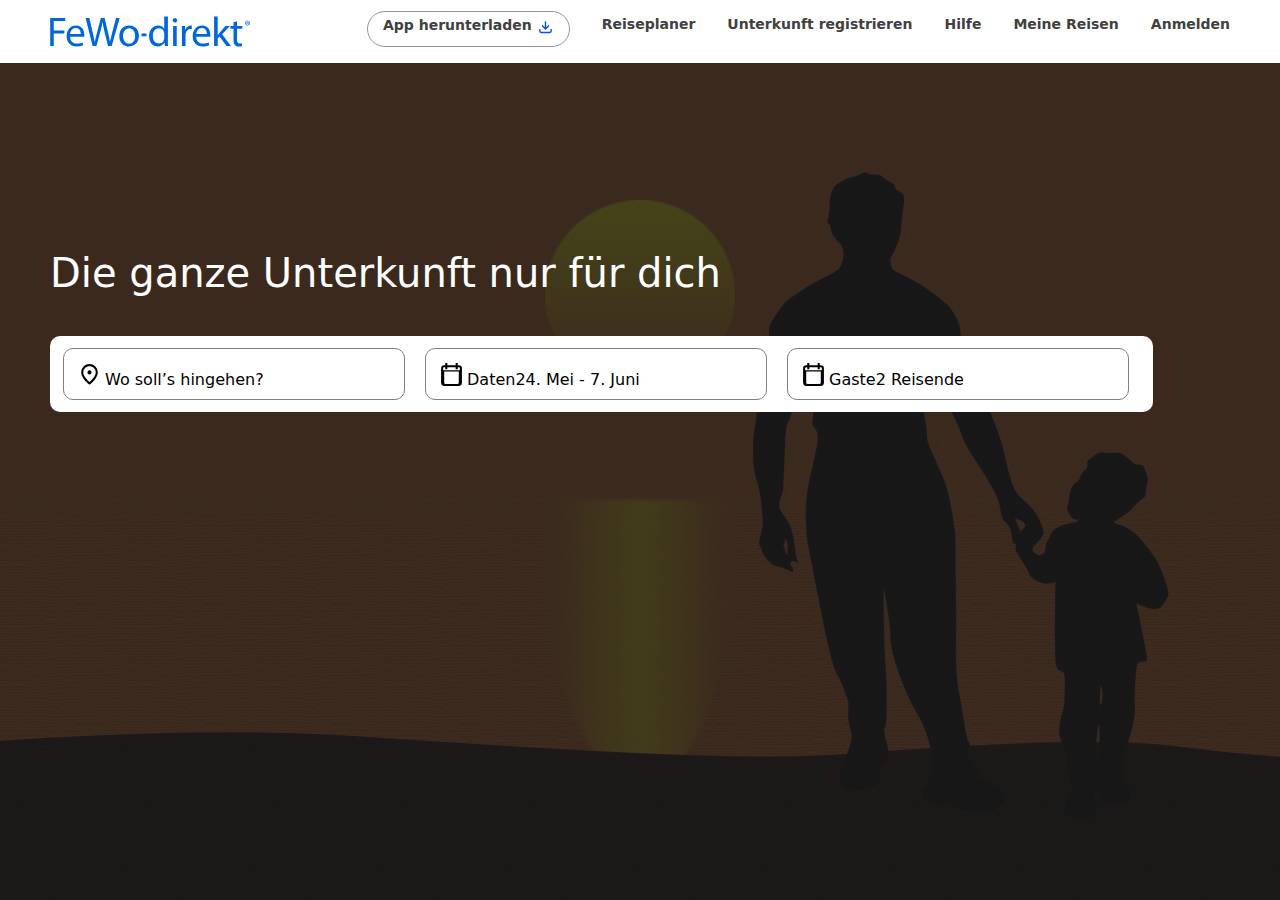
<file: index.html>
<!DOCTYPE html>
<html lang="en">

<head>
    <meta charset="UTF-8">
    <meta name="viewport" content="width=device-width, initial-scale=1.0">
    <title>FeWo-direkt | Book your vacation rental: Apartments, holiday homes</title>
    <link rel="stylesheet" href="style.css">
</head>

<body>
    <section class="header">
        <div class="header-content">
            <img class="logo" src="logo/logo.svg" alt="" srcset="">
            <div class="nav-links">
                <div id="button">


                    <a href="#">App herunterladen

                        <svg class="icon" xmlns="http://www.w3.org/2000/svg" viewBox="0 0 24 24">
                            <path
                                d="M11.5 3a.5.5 0 0 0-.5.5v8.086l-3.5-3.5c-.178-.178-.5-.051-.5.207v1.914a.5.5 0 0 0 .146.354l4.147 4.146a1 1 0 0 0 1.414 0l4.147-4.146a.5.5 0 0 0 .146-.354V8.293c0-.258-.322-.385-.5-.207l-3.5 3.5V3.5a.5.5 0 0 0-.5-.5h-1z"
                                fill="rgb(0, 81, 255)" />
                            <path
                                d="M3.5 14a.5.5 0 0 0-.5.5V17a3 3 0 0 0 3 3h12a3 3 0 0 0 3-3v-2.5a.5.5 0 0 0-.5-.5h-1a.5.5 0 0 0-.5.5V17a1 1 0 0 1-1 1H6a1 1 0 0 1-1-1v-2.5a.5.5 0 0 0-.5-.5h-1z"
                                fill="rgb(0, 81, 255)" />
                        </svg>

                    </a>
                    <svg class="icon-menu" xmlns="http://www.w3.org/2000/svg" viewBox="0 0 24 24" width="24"
                        height="24">
                        <rect y="4" width="24" height="3" rx="1.5" fill="#000000"></rect>
                        <rect y="10" width="24" height="3" rx="1.5" fill="#000000"></rect>
                        <rect y="16" width="24" height="3" rx="1.5" fill="#000000"></rect>
                    </svg>

                </div>

                <a href="#">Reiseplaner</a>
                <a href="#">Unterkunft registrieren</a>
                <a href="#">Hilfe</a>
                <a href="#">Meine Reisen</a>
                <a href="#">Anmelden</a>

            </div>
        </div>
    </section>
    <!-- here hero section -->
    <section class="hero">
        <img src="logo/hero-img.jpg" class="hero-img" alt="" srcset="">

        <div class="search-content">
            <div class="content">
                <p>Die ganze Unterkunft nur für dich</p>
                <div class="filter-form">
                    <form action="">
                        <div class="input">
                            <svg class="uitk-icon uitk-field-icon" aria-hidden="true" viewBox="0 0 24 24"
                                xmlns="http://www.w3.org/2000/svg" xmlns:xlink="http://www.w3.org/1999/xlink">
                                <path fill-rule="evenodd"
                                    d="M7.953 5.552C8.992 4.592 10.388 4 12 4c1.612 0 3.008.592 4.047 1.552l.007.006A5.88 5.88 0 0 1 18 9.93c0 1.557-.664 3.032-1.641 4.462-.98 1.433-2.418 3.025-4.359 4.774-1.941-1.75-3.38-3.341-4.359-4.774C6.661 12.958 6 11.492 6 9.929a5.88 5.88 0 0 1 1.946-4.37l.007-.007zM12 2c-2.12 0-3.998.785-5.4 2.08A7.88 7.88 0 0 0 4 9.93c0 2.14.908 4.006 1.99 5.59 1.216 1.778 3.001 3.69 5.354 5.735a1 1 0 0 0 1.312 0c2.353-2.045 4.138-3.957 5.354-5.735C19.09 13.938 20 12.063 20 9.93a7.88 7.88 0 0 0-2.6-5.85C15.999 2.785 14.12 2 12 2zm0 10a2 2 0 1 0 0-4 2 2 0 0 0 0 4z"
                                    clip-rule="evenodd" />
                            </svg>
                            <p>Wo soll’s hingehen?</p>
                        </div>
                        <div class="input">
                            <svg class="uitk-icon uitk-field-icon" aria-hidden="true" viewBox="0 0 24 24" xmlns="http://www.w3.org/2000/svg">
                                <path fill="#000000" fill-rule="evenodd" 
                                    d="M19 3h-1V1h-2v2H8V1H6v2H5a3 3 0 0 0-3 3v14a3 3 0 0 0 3 3h14a3 3 0 0 0 3-3V6a3 3 0 0 0-3-3zM5 9h14v11a1 1 0 0 1-1 1H6a1 1 0 0 1-1-1V9zm14-4a1 1 0 0 1 1 1v2H4V6a1 1 0 0 1 1-1h1v2h2V5h8v2h2V5h1z"/>
                            </svg>

                            <p>Daten</p>
                            <p>24. Mei - 7. Juni</p>
                        </div>
                        <div class="input">
                            <svg class="uitk-icon uitk-field-icon" aria-hidden="true" viewBox="0 0 24 24" xmlns="http://www.w3.org/2000/svg">
                                <path fill="#000000" fill-rule="evenodd" 
                                    d="M19 3h-1V1h-2v2H8V1H6v2H5a3 3 0 0 0-3 3v14a3 3 0 0 0 3 3h14a3 3 0 0 0 3-3V6a3 3 0 0 0-3-3zM5 9h14v11a1 1 0 0 1-1 1H6a1 1 0 0 1-1-1V9zm14-4a1 1 0 0 1 1 1v2H4V6a1 1 0 0 1 1-1h1v2h2V5h8v2h2V5h1z"/>
                            </svg>

                            <p>Gaste</p>
                            <p>2 Reisende</p>
                        </div>
                        
                    </form>
                </div>
            </div>
        </div>
    </section>
</body>

</html>
</file>
<file: style.css>
body{
    font-family: system-ui, -apple-system, BlinkMacSystemFont, 'Segoe UI', Roboto, Oxygen, Ubuntu, Cantarell, 'Open Sans', 'Helvetica Neue', sans-serif;
    margin:0;
    padding:0;
}
.header{
    position: absolute;
    width: 100%;
    z-index: 50;
}
.header-content{
    display: flex;
    justify-content: space-between;
    padding: 16px 50px;
    background-color: white;
    flex-wrap: wrap;
    
}
.nav-links {
    display: flex;
    gap: 32px;
}
.nav-links a{
    list-style: none;
    text-decoration: none;
    color: rgb(65, 64, 64);
    font-weight: 600;
    font-size: 14px;
}
.nav-links #button{
    margin-top: -5px;
    display: flex;
}
.nav-links #button a{
    display: flex;
    padding: 5px 15px;
    border: 1px solid rgb(150, 150, 150);
    border-radius: 30px;
}
.nav-links #button a .icon{
    width: 17px;
    height: 17px;
    padding-top: 2px;
    padding-left: 5px;
}
.icon-menu{
    padding-left: 15px;
    padding-top: 4px;
    display: none;
}
.icon-menu:hover rect{
    fill: rgb(62, 131, 235);
}

.hero{
    position: relative;
    display: flex;
    object-fit: cover;
}
.hero .search-content{
    /* position: relative; */
    background-color: rgba(29, 29, 29, 0.8);
    height: 100vh;
    position: absolute;
    width: 100%;
    display: flex;
}
.hero-img{
    width: 100%;
    height: 100vh;
    object-fit: cover;
}
.search-content .content{
    /* background-color: #fff; */
    padding-top: 210px; 
    display: flex;
    flex-direction: column;  
    padding-left: 50px;
    padding-right: 50px;
    /* width: 100%; */
}
.filter-form form{
    display: flex;
    gap: 15px;
    background-color: #fff;
    width: 100%;
    padding: 12px 8px;
    border-radius: 10px;
}
.input{
    display: flex;
    border: 1px solid gray;
    padding: 5px 10px;
    width: 320px;
    height: 40px;
    border-radius: 10px;
    margin-left: 5px;
}
.input-p{
    margin: -3px 10px;
}
.input svg{
    width: 25px;
    height: 25px;
    padding: 8px 3px;
}
.content > p{
    font-size: 40px;
    color: #fff;
}
.content button{
    padding: 16px 20px;
    font-size: 17px;
    border-radius: 30px;
    border: none;
    background-color: rgb(13, 97, 207);
    cursor: pointer;
    color: #fff;
}
.content button:hover{
    background-color: rgb(13, 58, 207);
}
@media screen and (max-width: 700px) {
    .header-content{
        padding: 10px 10px;
    }
    .header-content .nav-links{
        display: flex;
        flex-direction: column;
        padding-top: 3px;
    }
    .nav-links a{
        display: none;
    }
    .icon-menu{
        display: block;
    }
}
</file>
